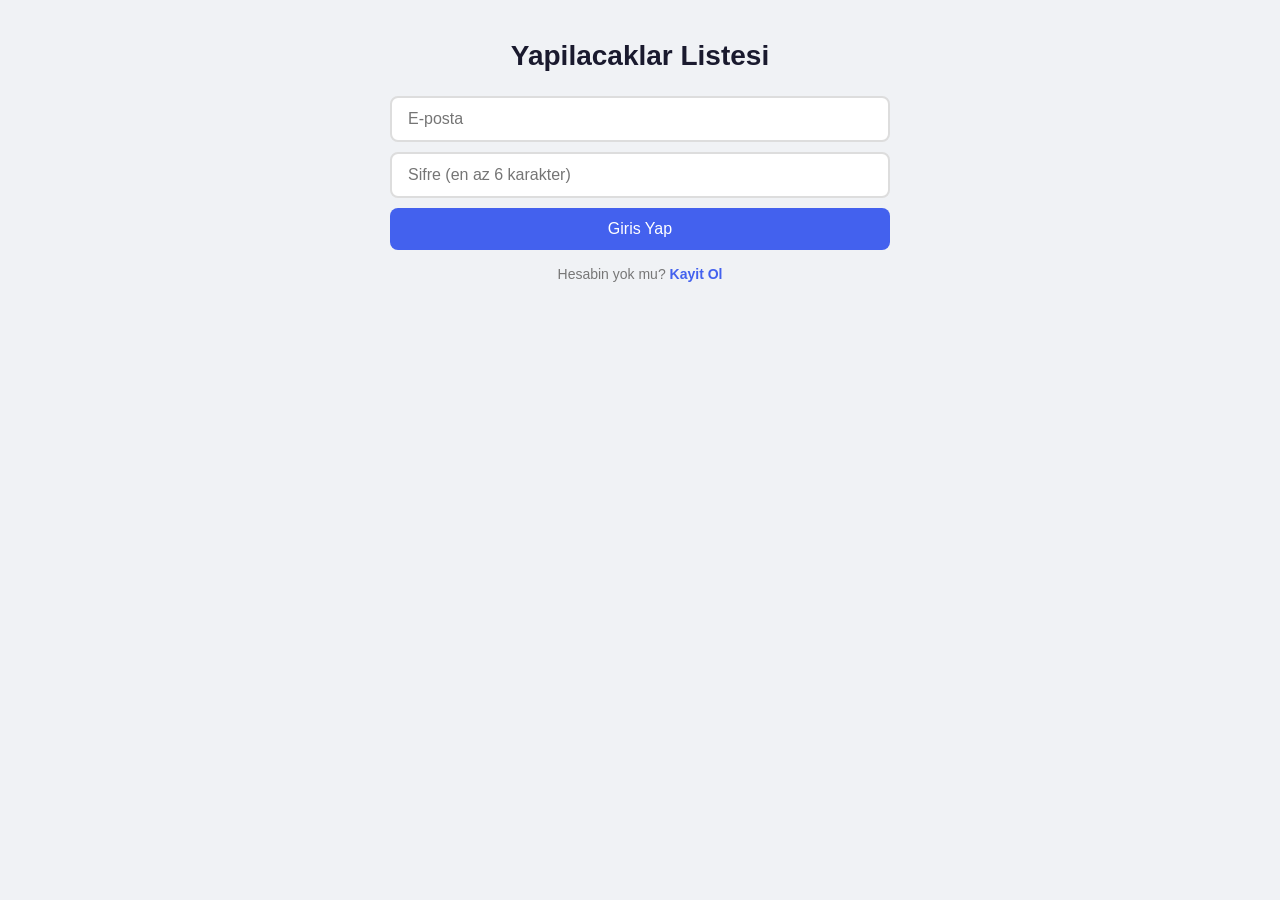
<file: index.html>
<!DOCTYPE html>
<html lang="tr">
<head>
    <meta charset="UTF-8">
    <meta name="viewport" content="width=device-width, initial-scale=1.0">
    <title>Yapilacaklar Listesi</title>
    <link rel="stylesheet" href="style.css">
</head>
<body>
    <!-- Auth Ekrani -->
    <div class="container" id="auth-section">
        <h1>Yapilacaklar Listesi</h1>
        <div id="auth-message" class="auth-message hidden"></div>
        <form id="auth-form">
            <input type="email" id="auth-email" placeholder="E-posta" required>
            <input type="password" id="auth-password" placeholder="Sifre (en az 6 karakter)" minlength="6" required>
            <button type="submit" id="auth-submit">Giris Yap</button>
        </form>
        <p class="auth-toggle">
            <span id="auth-toggle-text">Hesabin yok mu?</span>
            <a href="#" id="auth-toggle-link">Kayit Ol</a>
        </p>
    </div>

    <!-- Todo Ekrani -->
    <div class="container hidden" id="app-section">
        <div class="app-header">
            <h1>Yapilacaklar Listesi</h1>
            <div class="user-bar">
                <span id="user-email"></span>
                <button id="logout-btn">Cikis</button>
            </div>
        </div>
        <form id="todo-form">
            <input type="text" id="todo-input" placeholder="Yeni gorev ekle..." autocomplete="off">
            <button type="submit">Ekle</button>
        </form>
        <ul id="todo-list"></ul>
        <div id="info" class="info hidden">
            <span id="remaining">0</span> gorev kaldi
            <button id="clear-done">Tamamlananlari Temizle</button>
        </div>
    </div>
    <script src="app.js"></script>
</body>
</html>
</file>
<file: style.css>
* {
    margin: 0;
    padding: 0;
    box-sizing: border-box;
}

body {
    font-family: -apple-system, BlinkMacSystemFont, "Segoe UI", Roboto, sans-serif;
    background: #f0f2f5;
    min-height: 100vh;
    display: flex;
    justify-content: center;
    padding: 40px 16px;
}

.container {
    width: 100%;
    max-width: 500px;
}

.hidden {
    display: none !important;
}

h1 {
    text-align: center;
    margin-bottom: 24px;
    color: #1a1a2e;
    font-size: 28px;
}

/* Auth */
#auth-form {
    display: flex;
    flex-direction: column;
    gap: 10px;
    margin-bottom: 16px;
}

#auth-form input {
    padding: 12px 16px;
    border: 2px solid #ddd;
    border-radius: 8px;
    font-size: 16px;
    outline: none;
    transition: border-color 0.2s;
}

#auth-form input:focus {
    border-color: #4361ee;
}

#auth-form button {
    padding: 12px;
    background: #4361ee;
    color: #fff;
    border: none;
    border-radius: 8px;
    font-size: 16px;
    cursor: pointer;
    transition: background 0.2s;
}

#auth-form button:hover {
    background: #3a56d4;
}

.auth-toggle {
    text-align: center;
    color: #777;
    font-size: 14px;
}

.auth-toggle a {
    color: #4361ee;
    text-decoration: none;
    font-weight: 600;
}

.auth-toggle a:hover {
    text-decoration: underline;
}

.auth-message {
    padding: 12px 16px;
    border-radius: 8px;
    margin-bottom: 16px;
    font-size: 14px;
    text-align: center;
}

.auth-message.success {
    background: #d4edda;
    color: #155724;
}

.auth-message.error {
    background: #f8d7da;
    color: #721c24;
}

/* App header */
.app-header {
    margin-bottom: 8px;
}

.user-bar {
    display: flex;
    justify-content: space-between;
    align-items: center;
    margin-bottom: 16px;
    padding: 8px 16px;
    background: #fff;
    border-radius: 8px;
    box-shadow: 0 1px 3px rgba(0, 0, 0, 0.08);
}

.user-bar span {
    font-size: 14px;
    color: #555;
}

#logout-btn {
    background: none;
    border: none;
    color: #e74c3c;
    cursor: pointer;
    font-size: 14px;
    font-weight: 600;
}

#logout-btn:hover {
    text-decoration: underline;
}

/* Todo */
#todo-form {
    display: flex;
    gap: 8px;
    margin-bottom: 20px;
}

#todo-input {
    flex: 1;
    padding: 12px 16px;
    border: 2px solid #ddd;
    border-radius: 8px;
    font-size: 16px;
    outline: none;
    transition: border-color 0.2s;
}

#todo-input:focus {
    border-color: #4361ee;
}

#todo-form button {
    padding: 12px 24px;
    background: #4361ee;
    color: #fff;
    border: none;
    border-radius: 8px;
    font-size: 16px;
    cursor: pointer;
    transition: background 0.2s;
}

#todo-form button:hover {
    background: #3a56d4;
}

#todo-list {
    list-style: none;
}

#todo-list li {
    display: flex;
    align-items: center;
    gap: 12px;
    padding: 12px 16px;
    background: #fff;
    border-radius: 8px;
    margin-bottom: 8px;
    box-shadow: 0 1px 3px rgba(0, 0, 0, 0.08);
    transition: opacity 0.2s;
}

#todo-list li.done span {
    text-decoration: line-through;
    color: #999;
}

#todo-list li input[type="checkbox"] {
    width: 20px;
    height: 20px;
    cursor: pointer;
    accent-color: #4361ee;
}

#todo-list li span {
    flex: 1;
    font-size: 16px;
    color: #333;
}

#todo-list li button {
    background: none;
    border: none;
    color: #e74c3c;
    font-size: 20px;
    cursor: pointer;
    padding: 0 4px;
    opacity: 0;
    transition: opacity 0.2s;
}

#todo-list li:hover button {
    opacity: 1;
}

.info {
    display: flex;
    justify-content: space-between;
    align-items: center;
    padding: 12px 16px;
    color: #777;
    font-size: 14px;
}

#clear-done {
    background: none;
    border: none;
    color: #e74c3c;
    cursor: pointer;
    font-size: 14px;
}

#clear-done:hover {
    text-decoration: underline;
}
</file>
